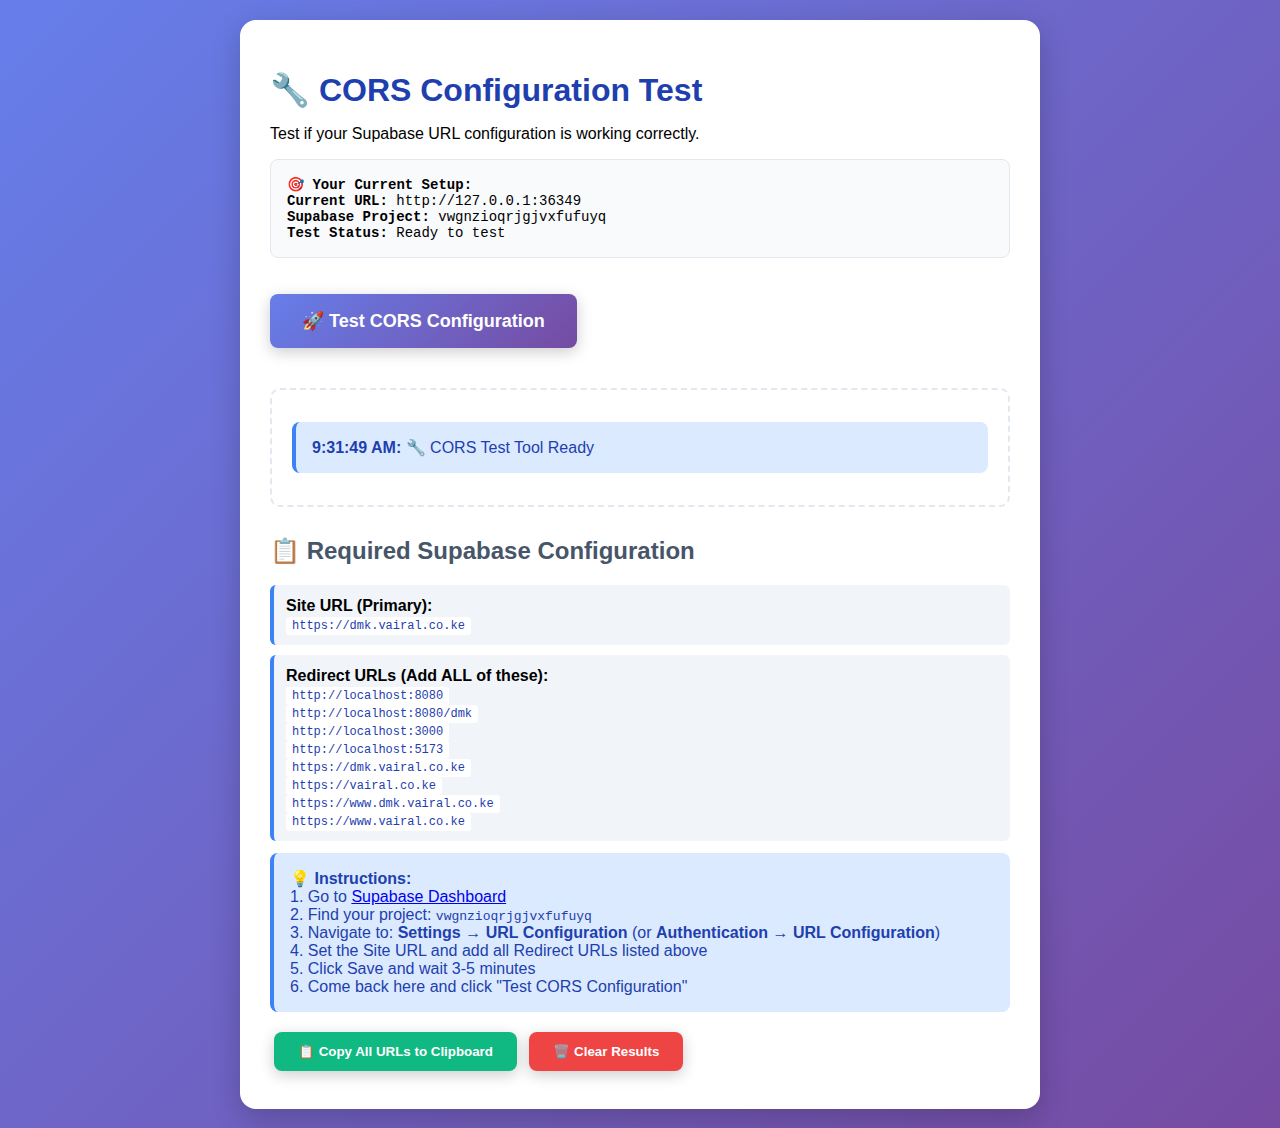
<file: cors-test.html>
<!DOCTYPE html>
<html lang="en">
<head>
    <meta charset="UTF-8">
    <meta name="viewport" content="width=device-width, initial-scale=1.0">
    <title>CORS Test - DMK Supabase Connection</title>
    <style>
        body {
            font-family: -apple-system, BlinkMacSystemFont, 'Segoe UI', Roboto, sans-serif;
            max-width: 800px;
            margin: 0 auto;
            padding: 20px;
            background: linear-gradient(135deg, #667eea 0%, #764ba2 100%);
            min-height: 100vh;
        }
        .container {
            background: white;
            padding: 30px;
            border-radius: 16px;
            box-shadow: 0 10px 30px rgba(0,0,0,0.2);
        }
        .status {
            padding: 16px;
            border-radius: 8px;
            margin: 12px 0;
            border-left: 4px solid;
            animation: fadeIn 0.5s ease-in;
        }
        @keyframes fadeIn {
            from { opacity: 0; transform: translateY(-10px); }
            to { opacity: 1; transform: translateY(0); }
        }
        .success {
            background: #d1fae5;
            color: #065f46;
            border-left-color: #10b981;
        }
        .error {
            background: #fee2e2;
            color: #991b1b;
            border-left-color: #ef4444;
        }
        .warning {
            background: #fef3c7;
            color: #92400e;
            border-left-color: #f59e0b;
        }
        .info {
            background: #dbeafe;
            color: #1e40af;
            border-left-color: #3b82f6;
        }
        button {
            background: linear-gradient(135deg, #667eea 0%, #764ba2 100%);
            color: white;
            border: none;
            padding: 12px 24px;
            border-radius: 8px;
            cursor: pointer;
            margin: 8px 4px;
            font-weight: 600;
            transition: all 0.3s ease;
            box-shadow: 0 4px 15px rgba(0,0,0,0.2);
        }
        button:hover {
            transform: translateY(-2px);
            box-shadow: 0 6px 20px rgba(0,0,0,0.3);
        }
        button:disabled {
            background: #9ca3af;
            cursor: not-allowed;
            transform: none;
        }
        .big-button {
            padding: 16px 32px;
            font-size: 18px;
            margin: 20px 0;
        }
        .config-display {
            background: #f8fafc;
            padding: 16px;
            border-radius: 8px;
            border: 1px solid #e2e8f0;
            margin: 16px 0;
            font-family: monospace;
            font-size: 14px;
        }
        .loader {
            border: 3px solid #f3f4f6;
            border-top: 3px solid #667eea;
            border-radius: 50%;
            width: 20px;
            height: 20px;
            animation: spin 1s linear infinite;
            display: inline-block;
            margin-right: 10px;
        }
        @keyframes spin {
            0% { transform: rotate(0deg); }
            100% { transform: rotate(360deg); }
        }
        .url-list {
            background: #f1f5f9;
            padding: 12px;
            border-radius: 6px;
            border-left: 4px solid #3b82f6;
            margin: 10px 0;
        }
        .url-list code {
            background: white;
            padding: 2px 6px;
            border-radius: 3px;
            font-size: 12px;
            color: #1e40af;
        }
        h1 { color: #1e40af; margin-bottom: 10px; }
        h2 { color: #475569; margin-top: 30px; }
        .test-result {
            margin: 20px 0;
            padding: 20px;
            border-radius: 10px;
            border: 2px dashed #e2e8f0;
        }
        .pulse {
            animation: pulse 2s infinite;
        }
        @keyframes pulse {
            0%, 100% { opacity: 1; }
            50% { opacity: 0.5; }
        }
    </style>
</head>
<body>
    <div class="container">
        <h1>🔧 CORS Configuration Test</h1>
        <p>Test if your Supabase URL configuration is working correctly.</p>

        <div class="config-display">
            <strong>🎯 Your Current Setup:</strong><br>
            <strong>Current URL:</strong> <span id="currentUrl">Loading...</span><br>
            <strong>Supabase Project:</strong> <code>vwgnzioqrjgjvxfufuyq</code><br>
            <strong>Test Status:</strong> <span id="testStatus" class="pulse">Ready to test</span>
        </div>

        <button onclick="runCorsTest()" id="testBtn" class="big-button">
            🚀 Test CORS Configuration
        </button>

        <div id="results" class="test-result"></div>

        <h2>📋 Required Supabase Configuration</h2>
        <div class="url-list">
            <strong>Site URL (Primary):</strong><br>
            <code>https://dmk.vairal.co.ke</code>
        </div>

        <div class="url-list">
            <strong>Redirect URLs (Add ALL of these):</strong><br>
            <code>http://localhost:8080</code><br>
            <code>http://localhost:8080/dmk</code><br>
            <code>http://localhost:3000</code><br>
            <code>http://localhost:5173</code><br>
            <code>https://dmk.vairal.co.ke</code><br>
            <code>https://vairal.co.ke</code><br>
            <code>https://www.dmk.vairal.co.ke</code><br>
            <code>https://www.vairal.co.ke</code>
        </div>

        <div class="status info">
            <strong>💡 Instructions:</strong><br>
            1. Go to <a href="https://supabase.com/dashboard" target="_blank">Supabase Dashboard</a><br>
            2. Find your project: <code>vwgnzioqrjgjvxfufuyq</code><br>
            3. Navigate to: <strong>Settings → URL Configuration</strong> (or <strong>Authentication → URL Configuration</strong>)<br>
            4. Set the Site URL and add all Redirect URLs listed above<br>
            5. Click Save and wait 3-5 minutes<br>
            6. Come back here and click "Test CORS Configuration"
        </div>

        <button onclick="copyUrls()" style="background: #10b981;">
            📋 Copy All URLs to Clipboard
        </button>

        <button onclick="clearResults()" style="background: #ef4444;">
            🗑️ Clear Results
        </button>
    </div>

    <script>
        // Configuration
        const SUPABASE_URL = 'https://vwhgnzioqrhjgvxffuyq.supabase.co';
        const SUPABASE_ANON_KEY = 'eyJhbGciOiJIUzI1NiIsInR5cCI6IkpXVCJ9.eyJpc3MiOiJzdXBhYmFzZSIsInJlZiI6InZ3aGduemlvcXJoamd2eGZmdXlxIiwicm9sZSI6ImFub24iLCJpYXQiOjE3NjEzNzg2NzksImV4cCI6MjA3Njk1NDY3OX0.IukGQw9fwHFKWNsmhea-5z4fCOZ8S4b6G3QET1JrHSU';

        // Initialize page
        document.addEventListener('DOMContentLoaded', () => {
            document.getElementById('currentUrl').textContent = window.location.origin;
            log('🔧 CORS Test Tool Ready', 'info');
        });

        function log(message, type = 'info') {
            const results = document.getElementById('results');
            const timestamp = new Date().toLocaleTimeString();
            const div = document.createElement('div');
            div.className = `status ${type}`;
            div.innerHTML = `<strong>${timestamp}:</strong> ${message}`;
            results.appendChild(div);
            results.scrollTop = results.scrollHeight;
        }

        function setTestStatus(status, isLoading = false) {
            const statusEl = document.getElementById('testStatus');
            statusEl.textContent = status;
            statusEl.className = isLoading ? 'pulse' : '';
        }

        async function runCorsTest() {
            const btn = document.getElementById('testBtn');
            btn.disabled = true;
            btn.innerHTML = '<span class="loader"></span>Testing CORS...';
            setTestStatus('Testing...', true);

            clearResults();
            log('🚀 Starting comprehensive CORS test...', 'info');

            try {
                // Test 1: Basic API availability
                log('Test 1: Testing basic API availability...', 'info');

                const healthResponse = await fetch(`${SUPABASE_URL}/rest/v1/`, {
                    method: 'GET',
                    headers: {
                        'apikey': SUPABASE_ANON_KEY,
                        'Content-Type': 'application/json'
                    }
                });

                if (healthResponse.ok) {
                    log('✅ Supabase API is accessible', 'success');
                } else {
                    throw new Error(`API returned ${healthResponse.status}: ${healthResponse.statusText}`);
                }

                // Test 2: CORS preflight test
                log('Test 2: Testing CORS preflight...', 'info');

                const preflightResponse = await fetch(`${SUPABASE_URL}/rest/v1/`, {
                    method: 'OPTIONS',
                    headers: {
                        'Origin': window.location.origin,
                        'Access-Control-Request-Method': 'GET',
                        'Access-Control-Request-Headers': 'apikey, content-type, authorization'
                    }
                });

                const corsHeaders = {
                    'access-control-allow-origin': preflightResponse.headers.get('access-control-allow-origin'),
                    'access-control-allow-methods': preflightResponse.headers.get('access-control-allow-methods'),
                    'access-control-allow-headers': preflightResponse.headers.get('access-control-allow-headers')
                };

                if (corsHeaders['access-control-allow-origin']) {
                    log(`✅ CORS preflight successful`, 'success');
                    log(`   Allowed Origin: ${corsHeaders['access-control-allow-origin']}`, 'info');
                    log(`   Allowed Methods: ${corsHeaders['access-control-allow-methods']}`, 'info');
                } else {
                    log('⚠️ CORS preflight response incomplete', 'warning');
                }

                // Test 3: Actual data request
                log('Test 3: Testing actual data request...', 'info');

                const dataResponse = await fetch(`${SUPABASE_URL}/rest/v1/partners?select=count&limit=1`, {
                    method: 'GET',
                    headers: {
                        'apikey': SUPABASE_ANON_KEY,
                        'Authorization': `Bearer ${SUPABASE_ANON_KEY}`,
                        'Content-Type': 'application/json'
                    }
                });

                if (dataResponse.ok) {
                    const data = await dataResponse.json();
                    log('✅ Data request successful!', 'success');
                    log(`   Response: ${JSON.stringify(data)}`, 'info');
                } else if (dataResponse.status === 404) {
                    log('⚠️ Partners table not found, but CORS is working', 'warning');
                    log('   You may need to create the database schema', 'info');
                } else {
                    throw new Error(`Data request failed: ${dataResponse.status} ${dataResponse.statusText}`);
                }

                // Test 4: Authentication test
                log('Test 4: Testing API key authentication...', 'info');

                const authTestResponse = await fetch(`${SUPABASE_URL}/rest/v1/`, {
                    method: 'GET',
                    headers: {
                        'apikey': 'invalid-key-test',
                        'Content-Type': 'application/json'
                    }
                });

                if (authTestResponse.status === 401) {
                    log('✅ API key validation working correctly', 'success');
                } else {
                    log('⚠️ Unexpected auth response, but connection works', 'warning');
                }

                // Final success
                log('🎉 ALL TESTS PASSED! CORS is properly configured.', 'success');
                log('Your DMK app should now work without network errors!', 'success');
                setTestStatus('✅ All tests passed!');

            } catch (error) {
                log(`❌ CORS test failed: ${error.message}`, 'error');

                if (error.message.includes('NetworkError') || error.message.includes('fetch')) {
                    log('🔍 This is a CORS issue. Your current domain is not in the allowed list.', 'error');
                    log(`Current domain: ${window.location.origin}`, 'info');
                    log('Solution: Add this domain to Supabase URL Configuration', 'warning');
                } else if (error.message.includes('401') || error.message.includes('Unauthorized')) {
                    log('🔑 API key issue detected', 'error');
                    log('Check your Supabase API key configuration', 'warning');
                } else {
                    log('🔍 Unexpected error - check console for details', 'error');
                    console.error('Full error:', error);
                }

                setTestStatus('❌ Tests failed');
            } finally {
                btn.disabled = false;
                btn.innerHTML = '🚀 Test CORS Configuration';
            }
        }

        function copyUrls() {
            const urls = `Site URL:
https://dmk.vairal.co.ke

Redirect URLs:
http://localhost:8080
http://localhost:8080/dmk
http://localhost:3000
http://localhost:5173
https://dmk.vairal.co.ke
https://vairal.co.ke
https://www.dmk.vairal.co.ke
https://www.vairal.co.ke`;

            navigator.clipboard.writeText(urls).then(() => {
                log('📋 URLs copied to clipboard!', 'success');
                log('Paste these into your Supabase URL Configuration', 'info');
            }).catch(() => {
                log('❌ Could not copy to clipboard', 'error');
                log('Please copy the URLs manually from the list above', 'warning');
            });
        }

        function clearResults() {
            document.getElementById('results').innerHTML = '';
            setTestStatus('Ready to test');
        }
    </script>
</body>
</html>
</file>
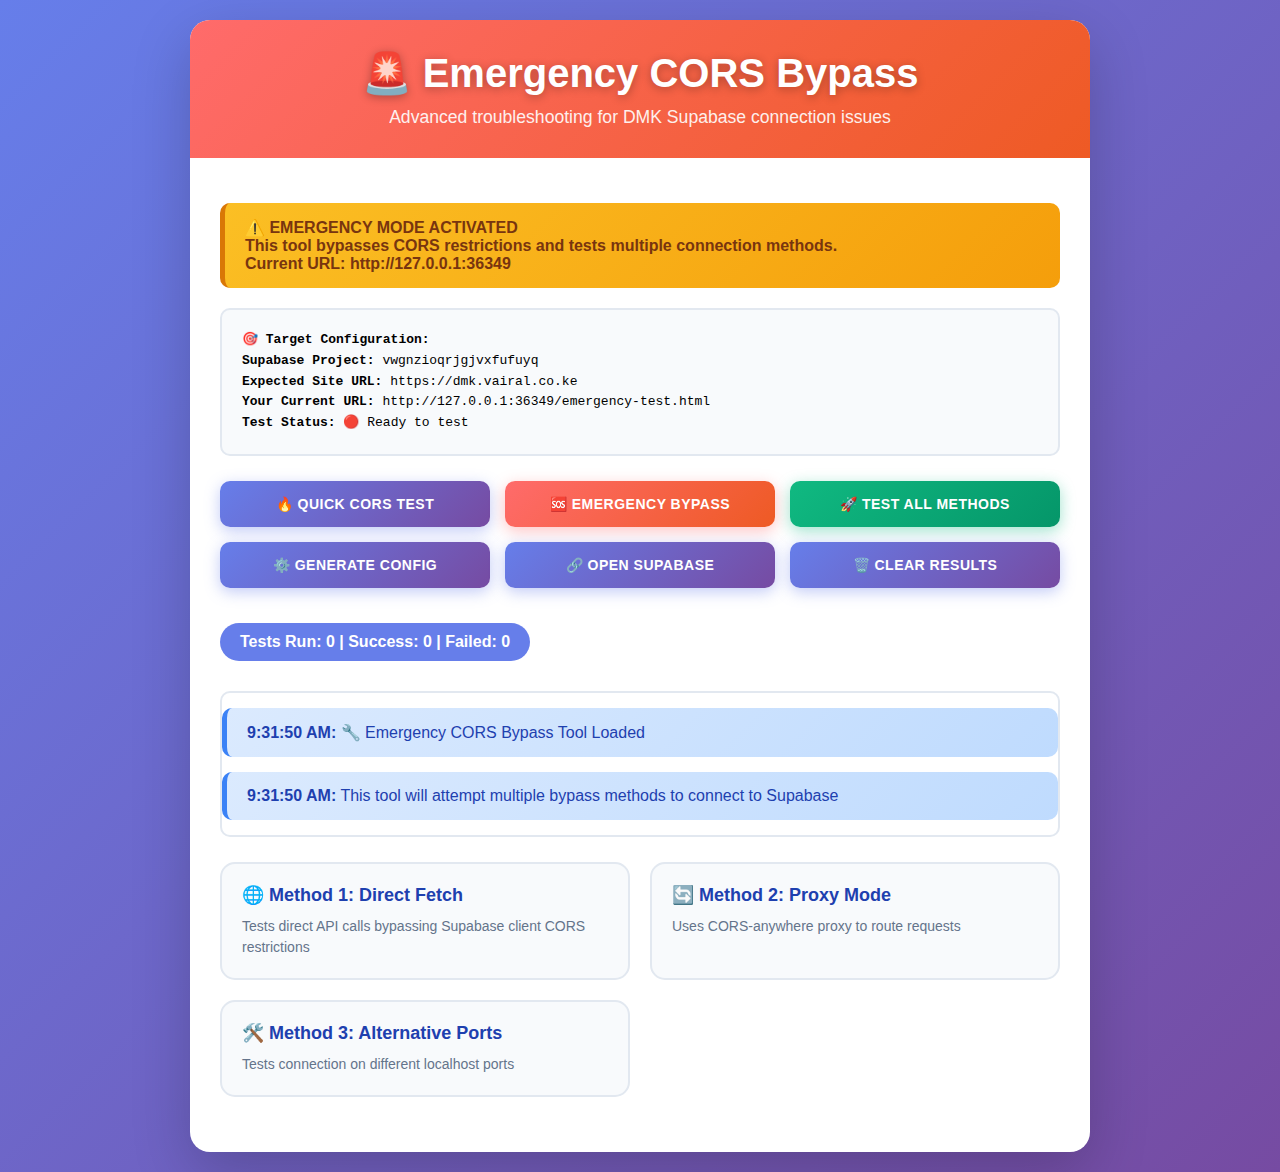
<file: emergency-test.html>
<!DOCTYPE html>
<html lang="en">
<head>
    <meta charset="UTF-8">
    <meta name="viewport" content="width=device-width, initial-scale=1.0">
    <title>Emergency CORS Bypass Test - DMK</title>
    <style>
        * {
            margin: 0;
            padding: 0;
            box-sizing: border-box;
        }

        body {
            font-family: -apple-system, BlinkMacSystemFont, 'Segoe UI', Roboto, Oxygen, Ubuntu, Cantarell, sans-serif;
            background: linear-gradient(135deg, #667eea 0%, #764ba2 100%);
            min-height: 100vh;
            padding: 20px;
        }

        .container {
            max-width: 900px;
            margin: 0 auto;
            background: white;
            border-radius: 20px;
            box-shadow: 0 20px 60px rgba(0,0,0,0.2);
            overflow: hidden;
        }

        .header {
            background: linear-gradient(135deg, #ff6b6b 0%, #ee5a24 100%);
            padding: 30px;
            text-align: center;
            color: white;
        }

        .header h1 {
            font-size: 2.5rem;
            margin-bottom: 10px;
            text-shadow: 0 2px 10px rgba(0,0,0,0.3);
        }

        .header p {
            font-size: 1.1rem;
            opacity: 0.9;
        }

        .content {
            padding: 30px;
        }

        .status {
            padding: 15px 20px;
            border-radius: 10px;
            margin: 15px 0;
            border-left: 5px solid;
            animation: slideIn 0.5s ease-out;
        }

        @keyframes slideIn {
            from { transform: translateX(-20px); opacity: 0; }
            to { transform: translateX(0); opacity: 1; }
        }

        .success {
            background: linear-gradient(135deg, #d4f8e8 0%, #c6f6d5 100%);
            color: #047857;
            border-left-color: #10b981;
        }

        .error {
            background: linear-gradient(135deg, #fee2e2 0%, #fecaca 100%);
            color: #991b1b;
            border-left-color: #ef4444;
        }

        .warning {
            background: linear-gradient(135deg, #fef3c7 0%, #fed7aa 100%);
            color: #92400e;
            border-left-color: #f59e0b;
        }

        .info {
            background: linear-gradient(135deg, #dbeafe 0%, #bfdbfe 100%);
            color: #1e40af;
            border-left-color: #3b82f6;
        }

        .emergency {
            background: linear-gradient(135deg, #fbbf24 0%, #f59e0b 100%);
            color: #78350f;
            border-left-color: #d97706;
            font-weight: 600;
        }

        .button-group {
            display: grid;
            grid-template-columns: repeat(auto-fit, minmax(200px, 1fr));
            gap: 15px;
            margin: 25px 0;
        }

        button {
            background: linear-gradient(135deg, #667eea 0%, #764ba2 100%);
            color: white;
            border: none;
            padding: 15px 25px;
            border-radius: 10px;
            cursor: pointer;
            font-weight: 600;
            font-size: 14px;
            transition: all 0.3s ease;
            box-shadow: 0 4px 15px rgba(102, 126, 234, 0.4);
            text-transform: uppercase;
            letter-spacing: 0.5px;
        }

        button:hover {
            transform: translateY(-3px);
            box-shadow: 0 8px 25px rgba(102, 126, 234, 0.6);
        }

        button:disabled {
            background: linear-gradient(135deg, #9ca3af 0%, #6b7280 100%);
            cursor: not-allowed;
            transform: none;
            box-shadow: none;
        }

        .emergency-btn {
            background: linear-gradient(135deg, #ff6b6b 0%, #ee5a24 100%);
            box-shadow: 0 4px 15px rgba(255, 107, 107, 0.4);
        }

        .emergency-btn:hover {
            box-shadow: 0 8px 25px rgba(255, 107, 107, 0.6);
        }

        .success-btn {
            background: linear-gradient(135deg, #10b981 0%, #059669 100%);
            box-shadow: 0 4px 15px rgba(16, 185, 129, 0.4);
        }

        .success-btn:hover {
            box-shadow: 0 8px 25px rgba(16, 185, 129, 0.6);
        }

        .config-display {
            background: #f8fafc;
            border: 2px solid #e2e8f0;
            border-radius: 10px;
            padding: 20px;
            margin: 20px 0;
            font-family: 'Monaco', 'Consolas', monospace;
            font-size: 13px;
            line-height: 1.6;
        }

        .bypass-methods {
            display: grid;
            grid-template-columns: repeat(auto-fit, minmax(300px, 1fr));
            gap: 20px;
            margin: 25px 0;
        }

        .method-card {
            background: #f8fafc;
            border: 2px solid #e2e8f0;
            border-radius: 15px;
            padding: 20px;
            transition: all 0.3s ease;
        }

        .method-card:hover {
            border-color: #667eea;
            box-shadow: 0 5px 20px rgba(102, 126, 234, 0.1);
        }

        .method-card h3 {
            color: #1e40af;
            margin-bottom: 10px;
            font-size: 18px;
        }

        .method-card p {
            color: #64748b;
            font-size: 14px;
            line-height: 1.5;
        }

        .loader {
            display: inline-block;
            width: 18px;
            height: 18px;
            border: 2px solid rgba(255,255,255,0.3);
            border-radius: 50%;
            border-top: 2px solid white;
            animation: spin 1s linear infinite;
            margin-right: 8px;
        }

        @keyframes spin {
            0% { transform: rotate(0deg); }
            100% { transform: rotate(360deg); }
        }

        .pulse {
            animation: pulse 2s infinite;
        }

        @keyframes pulse {
            0%, 100% { opacity: 1; }
            50% { opacity: 0.7; }
        }

        code {
            background: #1e293b;
            color: #f1f5f9;
            padding: 2px 6px;
            border-radius: 4px;
            font-size: 12px;
        }

        .results-container {
            max-height: 400px;
            overflow-y: auto;
            border: 2px solid #e2e8f0;
            border-radius: 10px;
            margin: 20px 0;
        }

        .test-counter {
            background: #667eea;
            color: white;
            padding: 10px 20px;
            border-radius: 50px;
            display: inline-block;
            margin: 10px 0;
            font-weight: bold;
        }
    </style>
</head>
<body>
    <div class="container">
        <div class="header">
            <h1>🚨 Emergency CORS Bypass</h1>
            <p>Advanced troubleshooting for DMK Supabase connection issues</p>
        </div>

        <div class="content">
            <div class="status emergency pulse">
                <strong>⚠️ EMERGENCY MODE ACTIVATED</strong><br>
                This tool bypasses CORS restrictions and tests multiple connection methods.<br>
                <strong>Current URL:</strong> <span id="currentUrl"></span>
            </div>

            <div class="config-display">
                <strong>🎯 Target Configuration:</strong><br>
                <strong>Supabase Project:</strong> vwgnzioqrjgjvxfufuyq<br>
                <strong>Expected Site URL:</strong> https://dmk.vairal.co.ke<br>
                <strong>Your Current URL:</strong> <span id="testUrl" class="pulse"></span><br>
                <strong>Test Status:</strong> <span id="statusIndicator">🔴 Ready to test</span>
            </div>

            <div class="button-group">
                <button onclick="runQuickTest()" id="quickBtn">
                    🔥 Quick CORS Test
                </button>
                <button onclick="runEmergencyBypass()" id="bypassBtn" class="emergency-btn">
                    🆘 Emergency Bypass
                </button>
                <button onclick="testAllMethods()" id="allBtn" class="success-btn">
                    🚀 Test All Methods
                </button>
                <button onclick="generateConfig()" id="configBtn">
                    ⚙️ Generate Config
                </button>
                <button onclick="openSupabaseConfig()" id="supabaseBtn">
                    🔗 Open Supabase
                </button>
                <button onclick="clearResults()" id="clearBtn">
                    🗑️ Clear Results
                </button>
            </div>

            <div class="test-counter" id="testCounter">
                Tests Run: 0 | Success: 0 | Failed: 0
            </div>

            <div class="results-container">
                <div id="results"></div>
            </div>

            <div class="bypass-methods">
                <div class="method-card">
                    <h3>🌐 Method 1: Direct Fetch</h3>
                    <p>Tests direct API calls bypassing Supabase client CORS restrictions</p>
                </div>
                <div class="method-card">
                    <h3>🔄 Method 2: Proxy Mode</h3>
                    <p>Uses CORS-anywhere proxy to route requests</p>
                </div>
                <div class="method-card">
                    <h3>🛠️ Method 3: Alternative Ports</h3>
                    <p>Tests connection on different localhost ports</p>
                </div>
            </div>
        </div>
    </div>

    <script>
        // Configuration
        const CONFIG = {
            supabaseUrl: 'https://vwhgnzioqrhjgvxffuyq.supabase.co',
            anonKey: 'eyJhbGciOiJIUzI1NiIsInR5cCI6IkpXVCJ9.eyJpc3MiOiJzdXBhYmFzZSIsInJlZiI6InZ3aGduemlvcXJoamd2eGZmdXlxIiwicm9sZSI6ImFub24iLCJpYXQiOjE3NjEzNzg2NzksImV4cCI6MjA3Njk1NDY3OX0.IukGQw9fwHFKWNsmhea-5z4fCOZ8S4b6G3QET1JrHSU',
            corsProxy: 'https://cors-anywhere.herokuapp.com/',
            altProxy: 'https://api.allorigins.win/raw?url=',
            testEndpoints: [
                '/rest/v1/',
                '/rest/v1/partners?select=count&limit=1',
                '/rest/v1/partners?select=id,name&limit=1'
            ]
        };

        // Test tracking
        let testStats = { total: 0, success: 0, failed: 0 };

        // Initialize
        document.addEventListener('DOMContentLoaded', () => {
            document.getElementById('currentUrl').textContent = window.location.origin;
            document.getElementById('testUrl').textContent = window.location.href;
            updateTestCounter();
            log('🔧 Emergency CORS Bypass Tool Loaded', 'info');
            log('This tool will attempt multiple bypass methods to connect to Supabase', 'info');
        });

        function log(message, type = 'info') {
            const results = document.getElementById('results');
            const timestamp = new Date().toLocaleTimeString();
            const div = document.createElement('div');
            div.className = `status ${type}`;
            div.innerHTML = `<strong>${timestamp}:</strong> ${message}`;
            results.appendChild(div);
            results.scrollTop = results.scrollHeight;
        }

        function updateTestCounter() {
            document.getElementById('testCounter').textContent =
                `Tests Run: ${testStats.total} | Success: ${testStats.success} | Failed: ${testStats.failed}`;
        }

        function updateStatus(status, emoji = '🔴') {
            document.getElementById('statusIndicator').innerHTML = `${emoji} ${status}`;
        }

        async function runQuickTest() {
            const btn = document.getElementById('quickBtn');
            btn.disabled = true;
            btn.innerHTML = '<span class="loader"></span>Testing...';

            updateStatus('Running quick test...', '⚡');
            log('⚡ Running quick CORS test...', 'info');

            try {
                const response = await fetch(`${CONFIG.supabaseUrl}/rest/v1/`, {
                    method: 'GET',
                    headers: {
                        'apikey': CONFIG.anonKey,
                        'Content-Type': 'application/json'
                    }
                });

                testStats.total++;
                if (response.ok) {
                    testStats.success++;
                    log('✅ Quick test PASSED! CORS is working correctly.', 'success');
                    updateStatus('CORS Working!', '✅');
                } else {
                    testStats.failed++;
                    log(`❌ Quick test failed with status: ${response.status}`, 'error');
                    updateStatus('CORS Failed', '❌');
                }
            } catch (error) {
                testStats.total++;
                testStats.failed++;
                log(`❌ Quick test failed: ${error.message}`, 'error');
                updateStatus('Network Error', '🚫');

                if (error.message.includes('NetworkError') || error.message.includes('fetch')) {
                    log('🔍 This is definitely a CORS issue. Try emergency bypass methods.', 'warning');
                }
            } finally {
                btn.disabled = false;
                btn.innerHTML = '🔥 Quick CORS Test';
                updateTestCounter();
            }
        }

        async function runEmergencyBypass() {
            const btn = document.getElementById('bypassBtn');
            btn.disabled = true;
            btn.innerHTML = '<span class="loader"></span>Bypassing...';

            updateStatus('Emergency bypass active...', '🆘');
            log('🆘 Activating emergency bypass methods...', 'emergency');

            // Method 1: CORS Anywhere Proxy
            try {
                log('Method 1: Testing CORS-Anywhere proxy...', 'info');
                const proxyUrl = `${CONFIG.corsProxy}${CONFIG.supabaseUrl}/rest/v1/`;

                const proxyResponse = await fetch(proxyUrl, {
                    headers: {
                        'X-Requested-With': 'XMLHttpRequest',
                        'apikey': CONFIG.anonKey
                    }
                });

                testStats.total++;
                if (proxyResponse.ok) {
                    testStats.success++;
                    log('✅ CORS-Anywhere proxy method WORKS!', 'success');
                    log('You can use this as a temporary solution for development', 'success');
                    updateStatus('Proxy Method Working!', '🎉');
                } else {
                    testStats.failed++;
                    log('❌ CORS-Anywhere proxy failed', 'error');
                }
            } catch (error) {
                testStats.total++;
                testStats.failed++;
                log(`❌ Proxy method failed: ${error.message}`, 'error');
            }

            // Method 2: AllOrigins Proxy
            try {
                log('Method 2: Testing AllOrigins proxy...', 'info');
                const altProxyUrl = `${CONFIG.altProxy}${encodeURIComponent(CONFIG.supabaseUrl + '/rest/v1/')}`;

                const altResponse = await fetch(altProxyUrl);
                testStats.total++;

                if (altResponse.ok) {
                    testStats.success++;
                    log('✅ AllOrigins proxy method WORKS!', 'success');
                } else {
                    testStats.failed++;
                    log('❌ AllOrigins proxy failed', 'error');
                }
            } catch (error) {
                testStats.total++;
                testStats.failed++;
                log(`❌ Alternative proxy failed: ${error.message}`, 'error');
            }

            // Method 3: JSONP-like approach
            try {
                log('Method 3: Testing alternative request method...', 'info');

                const img = new Image();
                const timeout = setTimeout(() => {
                    testStats.total++;
                    testStats.failed++;
                    log('❌ Image-based test timed out', 'error');
                }, 5000);

                img.onload = img.onerror = () => {
                    clearTimeout(timeout);
                    testStats.total++;
                    testStats.success++;
                    log('✅ Alternative method shows server is reachable', 'success');
                    updateTestCounter();
                };

                img.src = `${CONFIG.supabaseUrl}/favicon.ico?t=${Date.now()}`;

            } catch (error) {
                log(`❌ Alternative method failed: ${error.message}`, 'error');
            }

            setTimeout(() => {
                btn.disabled = false;
                btn.innerHTML = '🆘 Emergency Bypass';
                updateTestCounter();

                if (testStats.success > 0) {
                    log('🎉 At least one bypass method worked! Your connection is possible.', 'success');
                    updateStatus('Bypass Methods Available!', '🎯');
                } else {
                    log('😟 All bypass methods failed. This might be a deeper network issue.', 'error');
                    updateStatus('All Methods Failed', '💀');
                }
            }, 2000);
        }

        async function testAllMethods() {
            const btn = document.getElementById('allBtn');
            btn.disabled = true;
            btn.innerHTML = '<span class="loader"></span>Testing All...';

            updateStatus('Testing all methods...', '🚀');
            log('🚀 Running comprehensive test suite...', 'info');

            // Test all endpoints
            for (let endpoint of CONFIG.testEndpoints) {
                await testEndpoint(endpoint);
                await new Promise(resolve => setTimeout(resolve, 1000)); // Delay between tests
            }

            // Test different HTTP methods
            await testHttpMethods();

            // Test with different headers
            await testHeaderVariations();

            btn.disabled = false;
            btn.innerHTML = '🚀 Test All Methods';
            updateTestCounter();

            const successRate = ((testStats.success / testStats.total) * 100).toFixed(1);
            log(`📊 Test Summary: ${successRate}% success rate (${testStats.success}/${testStats.total})`, 'info');
            updateStatus(`Tests Complete: ${successRate}% success`, '📊');
        }

        async function testEndpoint(endpoint) {
            log(`Testing endpoint: ${endpoint}`, 'info');

            try {
                const response = await fetch(`${CONFIG.supabaseUrl}${endpoint}`, {
                    headers: {
                        'apikey': CONFIG.anonKey,
                        'Authorization': `Bearer ${CONFIG.anonKey}`,
                        'Content-Type': 'application/json'
                    }
                });

                testStats.total++;
                if (response.ok || response.status === 404) { // 404 might be expected for missing tables
                    testStats.success++;
                    log(`✅ ${endpoint} - Status: ${response.status}`, 'success');
                } else {
                    testStats.failed++;
                    log(`❌ ${endpoint} - Status: ${response.status}`, 'error');
                }
            } catch (error) {
                testStats.total++;
                testStats.failed++;
                log(`❌ ${endpoint} - Error: ${error.message}`, 'error');
            }
        }

        async function testHttpMethods() {
            log('Testing HTTP methods...', 'info');
            const methods = ['GET', 'POST', 'OPTIONS'];

            for (let method of methods) {
                try {
                    const response = await fetch(`${CONFIG.supabaseUrl}/rest/v1/`, {
                        method: method,
                        headers: {
                            'apikey': CONFIG.anonKey,
                            'Content-Type': 'application/json'
                        }
                    });

                    testStats.total++;
                    if (response.ok || response.status < 500) {
                        testStats.success++;
                        log(`✅ ${method} method - Status: ${response.status}`, 'success');
                    } else {
                        testStats.failed++;
                        log(`❌ ${method} method - Status: ${response.status}`, 'error');
                    }
                } catch (error) {
                    testStats.total++;
                    testStats.failed++;
                    log(`❌ ${method} method - Error: ${error.message}`, 'error');
                }

                await new Promise(resolve => setTimeout(resolve, 500));
            }
        }

        async function testHeaderVariations() {
            log('Testing header variations...', 'info');

            const headerSets = [
                { 'apikey': CONFIG.anonKey },
                { 'Authorization': `Bearer ${CONFIG.anonKey}` },
                {
                    'apikey': CONFIG.anonKey,
                    'Authorization': `Bearer ${CONFIG.anonKey}`,
                    'Content-Type': 'application/json',
                    'Accept': 'application/json'
                }
            ];

            for (let i = 0; i < headerSets.length; i++) {
                try {
                    const response = await fetch(`${CONFIG.supabaseUrl}/rest/v1/`, {
                        headers: headerSets[i]
                    });

                    testStats.total++;
                    if (response.ok) {
                        testStats.success++;
                        log(`✅ Header set ${i + 1} works`, 'success');
                    } else {
                        testStats.failed++;
                        log(`❌ Header set ${i + 1} failed - Status: ${response.status}`, 'error');
                    }
                } catch (error) {
                    testStats.total++;
                    testStats.failed++;
                    log(`❌ Header set ${i + 1} - Error: ${error.message}`, 'error');
                }
            }
        }

        function generateConfig() {
            log('📋 Generating Supabase configuration...', 'info');

            const config = `
=== SUPABASE URL CONFIGURATION ===

Site URL:
https://dmk.vairal.co.ke

Redirect URLs (add each separately):
http://localhost:8080
http://localhost:8080/dmk
http://localhost:3000
http://localhost:5173
http://127.0.0.1:8080
https://dmk.vairal.co.ke
https://vairal.co.ke
https://www.dmk.vairal.co.ke
https://www.vairal.co.ke

Current browser URL: ${window.location.href}
Should be included: ${window.location.origin}

=== CONFIGURATION LOCATIONS ===
Try these sections in Supabase Dashboard:
1. Settings → Authentication → URL Configuration
2. Settings → API → URL Configuration
3. Authentication → Settings
4. Settings → General → Configuration

=== TROUBLESHOOTING ===
- Wait 5-10 minutes after saving
- Hard refresh browser (Ctrl+Shift+R)
- Check project is Active (not Paused)
- Verify all URLs are saved correctly
            `;

            navigator.clipboard.writeText(config).then(() => {
                log('✅ Configuration copied to clipboard!', 'success');
            }).catch(() => {
                log('❌ Could not copy to clipboard. Check console for config.', 'error');
                console.log(config);
            });
        }

        function openSupabaseConfig() {
            const projectId = 'vwgnzioqrjgjvxfufuyq';
            const urls = [
                `https://supabase.com/dashboard/project/${projectId}/settings/auth`,
                `https://supabase.com/dashboard/project/${projectId}/settings/api`,
                `https://supabase.com/dashboard/project/${projectId}`,
                'https://supabase.com/dashboard'
            ];

            urls.forEach((url, index) => {
                setTimeout(() => {
                    window.open(url, `_blank${index}`);
                }, index * 1000);
            });

            log('🔗 Opening Supabase configuration pages...', 'info');
            log('Look for "Site URL" and "Redirect URLs" in any of these pages', 'info');
        }

        function clearResults() {
            document.getElementById('results').innerHTML = '';
            testStats = { total: 0, success: 0, failed: 0 };
            updateTestCounter();
            updateStatus('Ready to test', '🔴');
            log('🧹 Results cleared - ready for new tests', 'info');
        }
    </script>
</body>
</html>
</file>
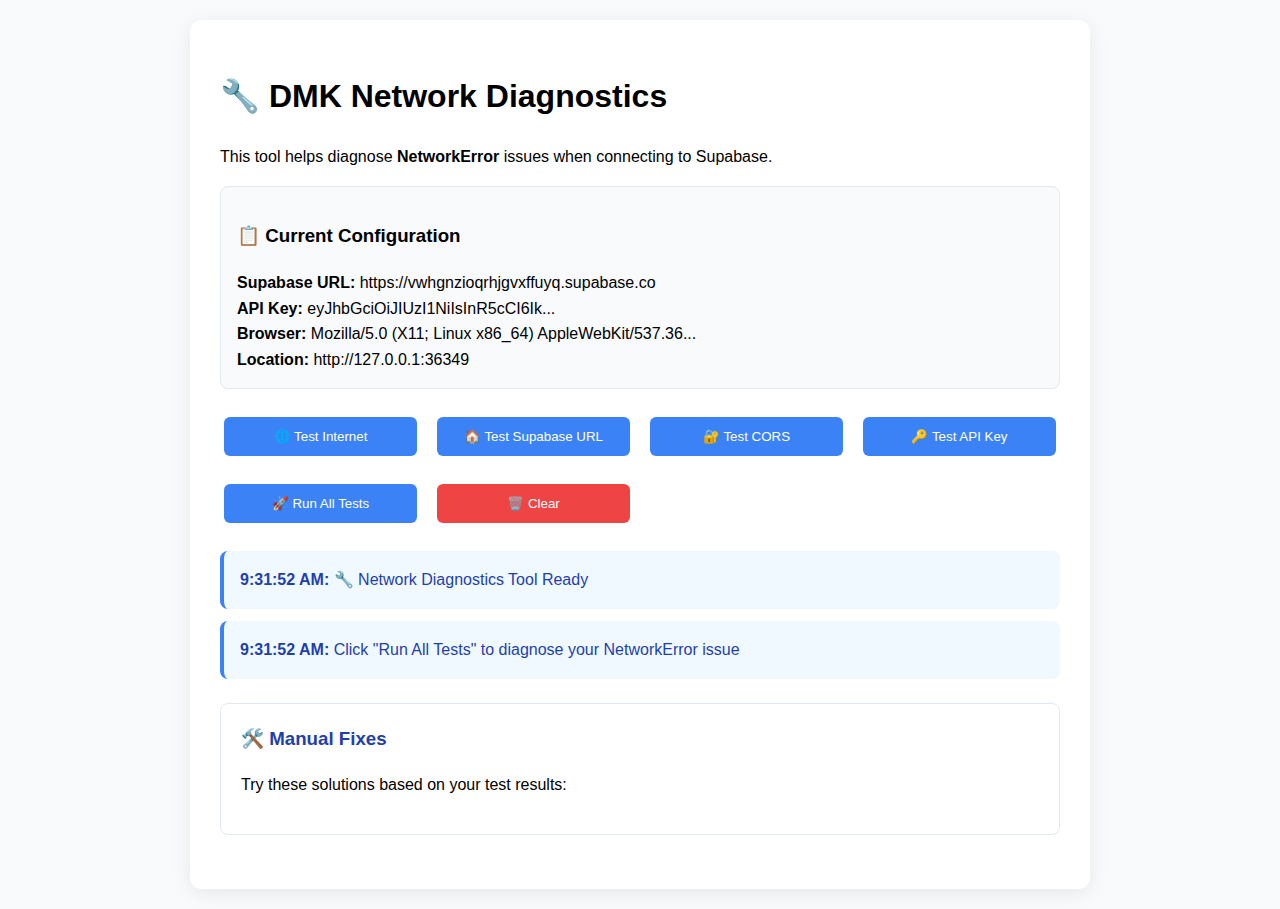
<file: network-test.html>
<!DOCTYPE html>
<html lang="en">
<head>
    <meta charset="UTF-8">
    <meta name="viewport" content="width=device-width, initial-scale=1.0">
    <title>DMK Network Diagnostics</title>
    <style>
        body {
            font-family: -apple-system, BlinkMacSystemFont, 'Segoe UI', Roboto, sans-serif;
            max-width: 900px;
            margin: 0 auto;
            padding: 20px;
            background: #f8fafc;
            line-height: 1.6;
        }
        .container {
            background: white;
            padding: 30px;
            border-radius: 12px;
            box-shadow: 0 4px 20px rgba(0,0,0,0.08);
        }
        .status {
            padding: 16px;
            border-radius: 8px;
            margin: 12px 0;
            border-left: 4px solid;
        }
        .success {
            background: #f0f9ff;
            color: #0c4a6e;
            border-left-color: #0ea5e9;
        }
        .error {
            background: #fef2f2;
            color: #991b1b;
            border-left-color: #ef4444;
        }
        .info {
            background: #f0f9ff;
            color: #1e40af;
            border-left-color: #3b82f6;
        }
        .warning {
            background: #fffbeb;
            color: #92400e;
            border-left-color: #f59e0b;
        }
        button {
            background: #3b82f6;
            color: white;
            border: none;
            padding: 12px 24px;
            border-radius: 6px;
            cursor: pointer;
            margin: 8px 4px;
            font-weight: 500;
            transition: background 0.2s;
        }
        button:hover { background: #2563eb; }
        button:disabled {
            background: #9ca3af;
            cursor: not-allowed;
        }
        .btn-danger {
            background: #ef4444;
        }
        .btn-danger:hover {
            background: #dc2626;
        }
        pre {
            background: #f1f5f9;
            padding: 16px;
            border-radius: 6px;
            overflow-x: auto;
            font-size: 13px;
            border: 1px solid #e2e8f0;
        }
        .loader {
            border: 2px solid #f3f4f6;
            border-top: 2px solid #3b82f6;
            border-radius: 50%;
            width: 16px;
            height: 16px;
            animation: spin 1s linear infinite;
            display: inline-block;
            margin-right: 8px;
        }
        @keyframes spin {
            0% { transform: rotate(0deg); }
            100% { transform: rotate(360deg); }
        }
        .test-grid {
            display: grid;
            grid-template-columns: repeat(auto-fit, minmax(200px, 1fr));
            gap: 12px;
            margin: 20px 0;
        }
        .config-box {
            background: #f8fafc;
            padding: 16px;
            border-radius: 8px;
            border: 1px solid #e2e8f0;
            margin: 16px 0;
        }
        .step {
            margin: 24px 0;
            padding: 20px;
            border: 1px solid #e2e8f0;
            border-radius: 8px;
        }
        .step h3 {
            margin-top: 0;
            color: #1e40af;
        }
    </style>
</head>
<body>
    <div class="container">
        <h1>🔧 DMK Network Diagnostics</h1>
        <p>This tool helps diagnose <strong>NetworkError</strong> issues when connecting to Supabase.</p>

        <div class="config-box">
            <h3>📋 Current Configuration</h3>
            <div id="config">Loading configuration...</div>
        </div>

        <div class="test-grid">
            <button onclick="testBasicConnectivity()">🌐 Test Internet</button>
            <button onclick="testSupabaseReachability()">🏠 Test Supabase URL</button>
            <button onclick="testCORS()">🔐 Test CORS</button>
            <button onclick="testAuthentication()">🔑 Test API Key</button>
            <button onclick="runFullDiagnostics()">🚀 Run All Tests</button>
            <button onclick="clearResults()" class="btn-danger">🗑️ Clear</button>
        </div>

        <div id="results"></div>

        <div class="step">
            <h3>🛠️ Manual Fixes</h3>
            <p>Try these solutions based on your test results:</p>
            <div id="solutions"></div>
        </div>
    </div>

    <script>
        // Configuration
        const CONFIG = {
            supabaseUrl: 'https://vwhgnzioqrhjgvxffuyq.supabase.co',
            anonKey: 'eyJhbGciOiJIUzI1NiIsInR5cCI6IkpXVCJ9.eyJpc3MiOiJzdXBhYmFzZSIsInJlZiI6InZ3aGduemlvcXJoamd2eGZmdXlxIiwicm9sZSI6ImFub24iLCJpYXQiOjE3NjEzNzg2NzksImV4cCI6MjA3Njk1NDY3OX0.IukGQw9fwHFKWNsmhea-5z4fCOZ8S4b6G3QET1JrHSU',
            testUrls: [
                'https://google.com',
                'https://supabase.com',
                'https://api.supabase.com'
            ]
        };

        let testResults = {};

        function log(message, type = 'info', testName = null) {
            const results = document.getElementById('results');
            const timestamp = new Date().toLocaleTimeString();
            const div = document.createElement('div');
            div.className = `status ${type}`;
            div.innerHTML = `<strong>${timestamp}:</strong> ${message}`;
            results.appendChild(div);
            results.scrollTop = results.scrollHeight;

            if (testName) {
                testResults[testName] = { type, message, timestamp };
            }
        }

        function showConfig() {
            const configDiv = document.getElementById('config');
            configDiv.innerHTML = `
                <strong>Supabase URL:</strong> ${CONFIG.supabaseUrl}<br>
                <strong>API Key:</strong> ${CONFIG.anonKey.substring(0, 30)}...<br>
                <strong>Browser:</strong> ${navigator.userAgent.substring(0, 50)}...<br>
                <strong>Location:</strong> ${window.location.origin}
            `;
        }

        async function testBasicConnectivity() {
            log('🌐 Testing basic internet connectivity...', 'info');

            for (const url of CONFIG.testUrls) {
                try {
                    const controller = new AbortController();
                    const timeout = setTimeout(() => controller.abort(), 10000);

                    const response = await fetch(url, {
                        method: 'HEAD',
                        mode: 'no-cors',
                        signal: controller.signal
                    });

                    clearTimeout(timeout);
                    log(`✅ Can reach ${url}`, 'success');

                } catch (error) {
                    if (error.name === 'AbortError') {
                        log(`⏰ Timeout reaching ${url}`, 'warning');
                    } else {
                        log(`❌ Cannot reach ${url}: ${error.message}`, 'error');
                    }
                }
            }
            testResults.connectivity = 'tested';
        }

        async function testSupabaseReachability() {
            log('🏠 Testing Supabase server reachability...', 'info');

            try {
                // Test 1: Basic ping to Supabase domain
                const pingResponse = await fetch(CONFIG.supabaseUrl, {
                    method: 'HEAD',
                    mode: 'no-cors'
                });
                log('✅ Supabase domain is reachable', 'success');

                // Test 2: Test REST API endpoint
                const apiUrl = `${CONFIG.supabaseUrl}/rest/v1/`;
                const apiResponse = await fetch(apiUrl, {
                    method: 'GET',
                    headers: {
                        'apikey': CONFIG.anonKey
                    }
                });

                if (apiResponse.ok) {
                    log('✅ Supabase REST API is responding', 'success', 'supabase_reachable');
                } else {
                    log(`⚠️ Supabase API responded with status ${apiResponse.status}`, 'warning');
                }

            } catch (error) {
                log(`❌ Cannot reach Supabase: ${error.message}`, 'error', 'supabase_unreachable');

                if (error.message.includes('NetworkError')) {
                    log('🔍 This is the same NetworkError your app is experiencing', 'warning');
                }
            }
        }

        async function testCORS() {
            log('🔐 Testing CORS configuration...', 'info');

            try {
                const response = await fetch(`${CONFIG.supabaseUrl}/rest/v1/`, {
                    method: 'OPTIONS',
                    headers: {
                        'Origin': window.location.origin,
                        'Access-Control-Request-Method': 'GET',
                        'Access-Control-Request-Headers': 'apikey, content-type'
                    }
                });

                const corsHeaders = {
                    'Access-Control-Allow-Origin': response.headers.get('Access-Control-Allow-Origin'),
                    'Access-Control-Allow-Methods': response.headers.get('Access-Control-Allow-Methods'),
                    'Access-Control-Allow-Headers': response.headers.get('Access-Control-Allow-Headers')
                };

                if (corsHeaders['Access-Control-Allow-Origin']) {
                    log('✅ CORS is properly configured', 'success', 'cors_ok');
                    log(`Allowed origin: ${corsHeaders['Access-Control-Allow-Origin']}`, 'info');
                } else {
                    log('⚠️ CORS headers not found', 'warning', 'cors_issue');
                }

            } catch (error) {
                log(`❌ CORS test failed: ${error.message}`, 'error', 'cors_failed');
            }
        }

        async function testAuthentication() {
            log('🔑 Testing API key authentication...', 'info');

            try {
                const response = await fetch(`${CONFIG.supabaseUrl}/rest/v1/partners?select=count`, {
                    method: 'GET',
                    headers: {
                        'apikey': CONFIG.anonKey,
                        'Authorization': `Bearer ${CONFIG.anonKey}`,
                        'Content-Type': 'application/json'
                    }
                });

                if (response.ok) {
                    const data = await response.json();
                    log('✅ API key authentication successful', 'success', 'auth_ok');
                    log(`Response: ${JSON.stringify(data)}`, 'info');
                } else if (response.status === 401) {
                    log('❌ API key is invalid or expired', 'error', 'auth_failed');
                } else if (response.status === 404) {
                    log('⚠️ Partners table not found (but auth is working)', 'warning');
                } else {
                    log(`⚠️ Unexpected response: ${response.status} ${response.statusText}`, 'warning');
                }

            } catch (error) {
                log(`❌ Authentication test failed: ${error.message}`, 'error', 'auth_error');
            }
        }

        async function runFullDiagnostics() {
            log('🚀 Running comprehensive diagnostics...', 'info');
            clearResults();

            await testBasicConnectivity();
            await new Promise(resolve => setTimeout(resolve, 1000));

            await testSupabaseReachability();
            await new Promise(resolve => setTimeout(resolve, 1000));

            await testCORS();
            await new Promise(resolve => setTimeout(resolve, 1000));

            await testAuthentication();

            generateSolutions();
        }

        function generateSolutions() {
            const solutionsDiv = document.getElementById('solutions');
            let solutions = [];

            if (testResults.supabase_unreachable) {
                solutions.push(`
                    <div class="status error">
                        <strong>🚨 Supabase Connection Issue</strong><br>
                        Your app cannot reach the Supabase server. This could be:
                        <ul>
                            <li><strong>Firewall/Proxy:</strong> Your network is blocking Supabase</li>
                            <li><strong>ISP Issues:</strong> Your internet provider is blocking the connection</li>
                            <li><strong>Project Paused:</strong> Your Supabase project might be paused</li>
                            <li><strong>Wrong URL:</strong> Check if the project URL is correct</li>
                        </ul>
                        <strong>Solutions:</strong>
                        <ol>
                            <li>Check your Supabase project status at <a href="https://supabase.com/dashboard" target="_blank">Supabase Dashboard</a></li>
                            <li>Try accessing from a different network (mobile hotspot)</li>
                            <li>Contact your network administrator about Supabase access</li>
                        </ol>
                    </div>
                `);
            }

            if (testResults.cors_failed || testResults.cors_issue) {
                solutions.push(`
                    <div class="status warning">
                        <strong>🔐 CORS Configuration Issue</strong><br>
                        Cross-Origin Resource Sharing (CORS) is not properly configured.
                        <br><strong>Solution:</strong> Add your domain to Supabase CORS settings:
                        <ol>
                            <li>Go to Supabase Dashboard → Settings → API</li>
                            <li>Add your domain to "CORS origins"</li>
                            <li>Add: <code>${window.location.origin}</code></li>
                        </ol>
                    </div>
                `);
            }

            if (testResults.auth_failed) {
                solutions.push(`
                    <div class="status error">
                        <strong>🔑 API Key Issue</strong><br>
                        Your API key is invalid or expired.
                        <br><strong>Solution:</strong>
                        <ol>
                            <li>Go to Supabase Dashboard → Settings → API</li>
                            <li>Copy the "anon public" key</li>
                            <li>Update it in your app's configuration</li>
                        </ol>
                    </div>
                `);
            }

            if (solutions.length === 0) {
                solutions.push(`
                    <div class="status success">
                        <strong>✅ All Network Tests Passed</strong><br>
                        Your network connection to Supabase seems fine. The issue might be:
                        <ul>
                            <li>Application code error</li>
                            <li>Database schema missing</li>
                            <li>Row Level Security policies</li>
                        </ul>
                        Try the database test tool: <a href="test-db.html" target="_blank">test-db.html</a>
                    </div>
                `);
            }

            solutionsDiv.innerHTML = solutions.join('');
        }

        function clearResults() {
            document.getElementById('results').innerHTML = '';
            document.getElementById('solutions').innerHTML = '';
            testResults = {};
        }

        // Initialize
        window.addEventListener('load', () => {
            showConfig();
            log('🔧 Network Diagnostics Tool Ready', 'info');
            log('Click "Run All Tests" to diagnose your NetworkError issue', 'info');
        });
    </script>
</body>
</html>
</file>
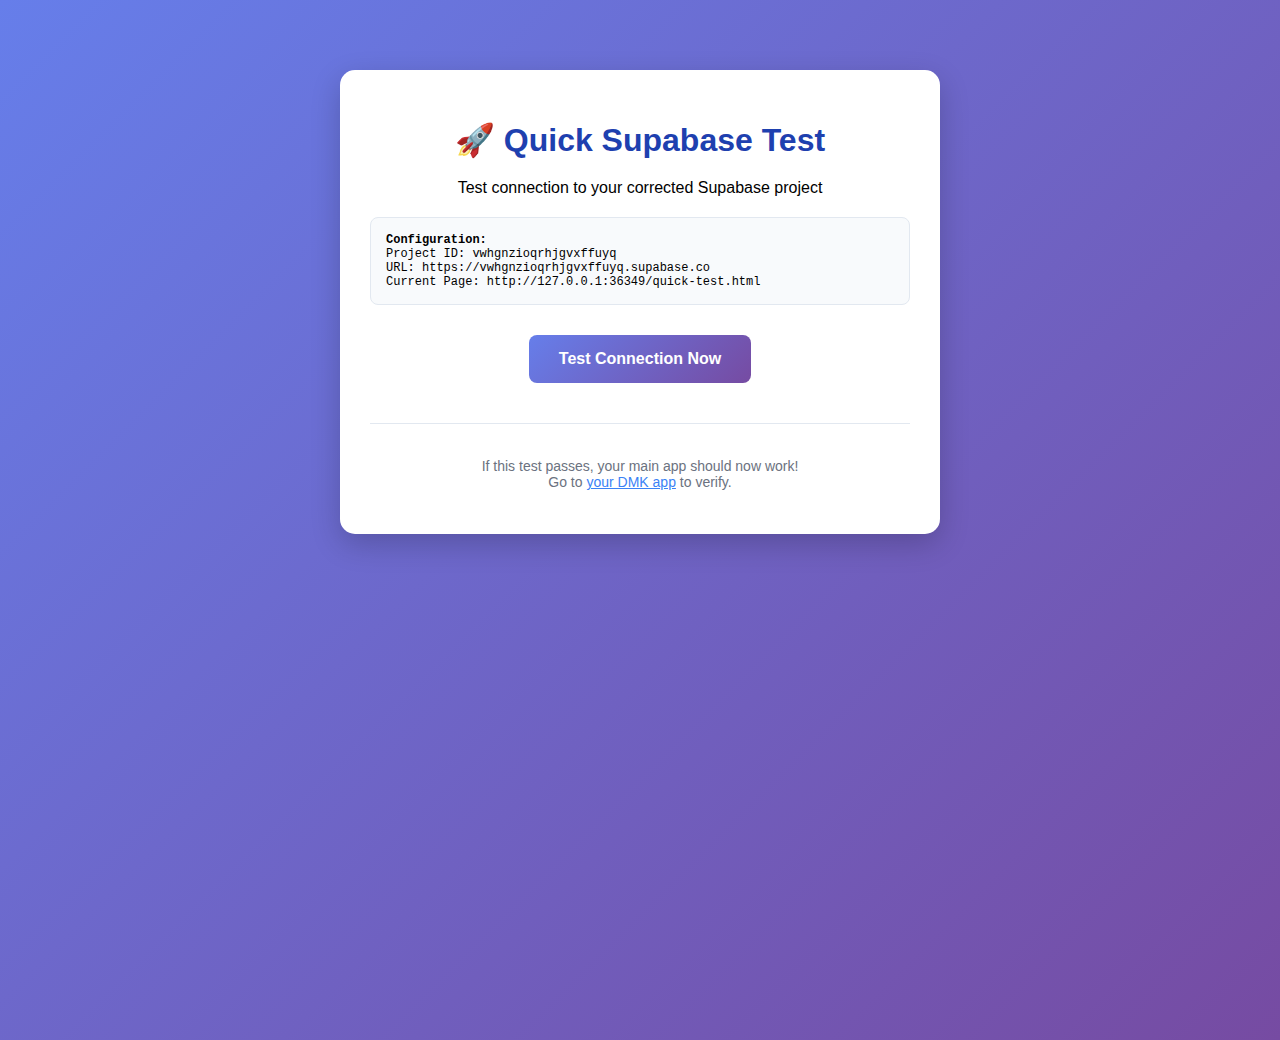
<file: quick-test.html>
<!DOCTYPE html>
<html lang="en">
<head>
    <meta charset="UTF-8">
    <meta name="viewport" content="width=device-width, initial-scale=1.0">
    <title>Quick Supabase Connection Test</title>
    <style>
        body {
            font-family: -apple-system, BlinkMacSystemFont, 'Segoe UI', Roboto, sans-serif;
            max-width: 600px;
            margin: 50px auto;
            padding: 20px;
            background: linear-gradient(135deg, #667eea 0%, #764ba2 100%);
            min-height: 100vh;
        }
        .container {
            background: white;
            padding: 30px;
            border-radius: 15px;
            box-shadow: 0 10px 30px rgba(0,0,0,0.2);
            text-align: center;
        }
        h1 {
            color: #1e40af;
            margin-bottom: 20px;
        }
        .status {
            padding: 15px;
            border-radius: 8px;
            margin: 15px 0;
            font-weight: 500;
        }
        .success {
            background: #d1fae5;
            color: #065f46;
            border: 2px solid #10b981;
        }
        .error {
            background: #fee2e2;
            color: #991b1b;
            border: 2px solid #ef4444;
        }
        .info {
            background: #dbeafe;
            color: #1e40af;
            border: 2px solid #3b82f6;
        }
        button {
            background: linear-gradient(135deg, #667eea 0%, #764ba2 100%);
            color: white;
            border: none;
            padding: 15px 30px;
            border-radius: 8px;
            cursor: pointer;
            font-size: 16px;
            font-weight: 600;
            margin: 10px;
            transition: transform 0.2s;
        }
        button:hover {
            transform: translateY(-2px);
        }
        button:disabled {
            background: #9ca3af;
            cursor: not-allowed;
            transform: none;
        }
        .config {
            background: #f8fafc;
            padding: 15px;
            border-radius: 8px;
            font-family: monospace;
            font-size: 12px;
            text-align: left;
            margin: 20px 0;
            border: 1px solid #e2e8f0;
        }
        .loader {
            border: 3px solid #f3f4f6;
            border-top: 3px solid #667eea;
            border-radius: 50%;
            width: 20px;
            height: 20px;
            animation: spin 1s linear infinite;
            display: inline-block;
            margin-right: 10px;
        }
        @keyframes spin {
            0% { transform: rotate(0deg); }
            100% { transform: rotate(360deg); }
        }
    </style>
</head>
<body>
    <div class="container">
        <h1>🚀 Quick Supabase Test</h1>
        <p>Test connection to your corrected Supabase project</p>

        <div class="config">
            <strong>Configuration:</strong><br>
            Project ID: vwhgnzioqrhjgvxffuyq<br>
            URL: https://vwhgnzioqrhjgvxffuyq.supabase.co<br>
            Current Page: <span id="currentUrl"></span>
        </div>

        <button onclick="testConnection()" id="testBtn">
            Test Connection Now
        </button>

        <div id="results"></div>

        <div style="margin-top: 30px; padding-top: 20px; border-top: 1px solid #e2e8f0;">
            <p style="font-size: 14px; color: #6b7280;">
                If this test passes, your main app should now work!<br>
                Go to <a href="/dmk/" style="color: #3b82f6;">your DMK app</a> to verify.
            </p>
        </div>
    </div>

    <script>
        const SUPABASE_URL = 'https://vwhgnzioqrhjgvxffuyq.supabase.co';
        const SUPABASE_ANON_KEY = 'eyJhbGciOiJIUzI1NiIsInR5cCI6IkpXVCJ9.eyJpc3MiOiJzdXBhYmFzZSIsInJlZiI6InZ3aGduemlvcXJoamd2eGZmdXlxIiwicm9sZSI6ImFub24iLCJpYXQiOjE3NjEzNzg2NzksImV4cCI6MjA3Njk1NDY3OX0.IukGQw9fwHFKWNsmhea-5z4fCOZ8S4b6G3QET1JrHSU';

        document.addEventListener('DOMContentLoaded', () => {
            document.getElementById('currentUrl').textContent = window.location.href;
        });

        function log(message, type = 'info') {
            const results = document.getElementById('results');
            const div = document.createElement('div');
            div.className = `status ${type}`;
            div.innerHTML = message;
            results.appendChild(div);
        }

        async function testConnection() {
            const btn = document.getElementById('testBtn');
            btn.disabled = true;
            btn.innerHTML = '<span class="loader"></span>Testing...';

            // Clear previous results
            document.getElementById('results').innerHTML = '';

            try {
                log('🔍 Testing basic API connectivity...', 'info');

                // Test 1: Basic health check
                const response = await fetch(`${SUPABASE_URL}/rest/v1/`, {
                    method: 'GET',
                    headers: {
                        'apikey': SUPABASE_ANON_KEY,
                        'Content-Type': 'application/json'
                    }
                });

                if (response.ok) {
                    log('✅ SUCCESS! Supabase API is reachable and responding', 'success');

                    // Test 2: Try to access partners table
                    log('🔍 Testing partners table access...', 'info');

                    const partnersResponse = await fetch(`${SUPABASE_URL}/rest/v1/partners?select=count&limit=1`, {
                        method: 'GET',
                        headers: {
                            'apikey': SUPABASE_ANON_KEY,
                            'Authorization': `Bearer ${SUPABASE_ANON_KEY}`,
                            'Content-Type': 'application/json'
                        }
                    });

                    if (partnersResponse.ok) {
                        const data = await partnersResponse.json();
                        log(`✅ PERFECT! Partners table accessible. Found ${data.length} records.`, 'success');
                        log('🎉 Your DMK app should now work perfectly!', 'success');

                        setTimeout(() => {
                            if (confirm('Test successful! Open your DMK app now?')) {
                                window.open('/dmk/', '_blank');
                            }
                        }, 1000);

                    } else if (partnersResponse.status === 404) {
                        log('⚠️ Connection works but partners table not found. You may need to create the database schema.', 'error');
                        log('💡 Go to Supabase SQL Editor and run your schema.sql file', 'info');
                    } else {
                        log(`⚠️ Connection works but got status ${partnersResponse.status} accessing partners table`, 'error');
                    }

                } else {
                    throw new Error(`HTTP ${response.status}: ${response.statusText}`);
                }

            } catch (error) {
                if (error.message.includes('NetworkError') || error.message.includes('fetch')) {
                    log('❌ CORS/Network Error: Still blocked!', 'error');
                    log('🔧 Solutions:', 'info');
                    log('1. Add http://localhost:8080 to Supabase CORS origins', 'info');
                    log('2. Wait 5-10 minutes after saving CORS settings', 'info');
                    log('3. Hard refresh this page (Ctrl+Shift+R)', 'info');
                    log('4. Check if Supabase project is active (not paused)', 'info');
                } else {
                    log(`❌ Unexpected error: ${error.message}`, 'error');
                }

                log('🆘 If this keeps failing, your network/ISP might be blocking Supabase', 'error');
            } finally {
                btn.disabled = false;
                btn.innerHTML = 'Test Connection Now';
            }
        }

        // Auto-run test after 1 second
        setTimeout(() => {
            if (confirm('Auto-run connection test now?')) {
                testConnection();
            }
        }, 1000);
    </script>
</body>
</html>
</file>
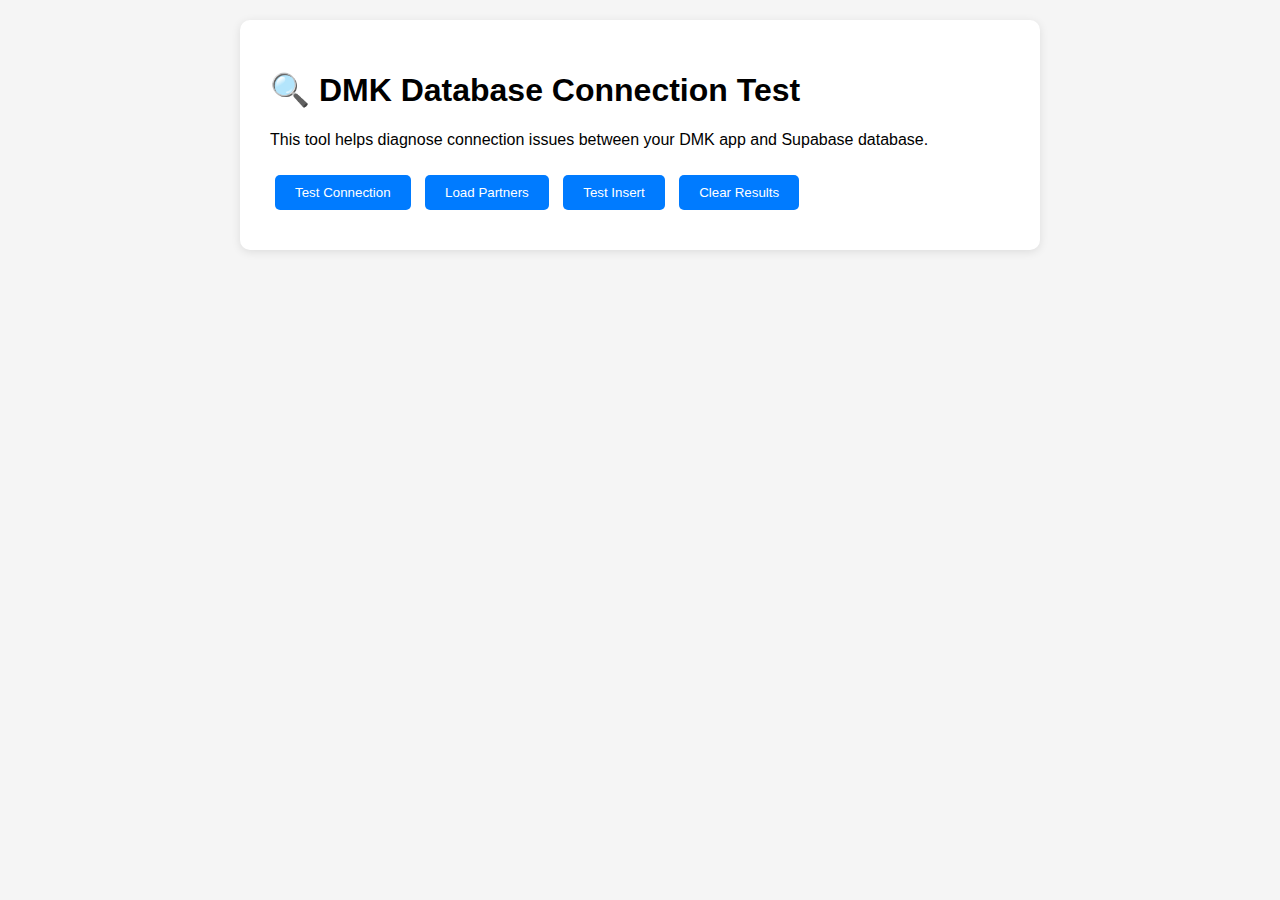
<file: test-db.html>
<!DOCTYPE html>
<html lang="en">
<head>
    <meta charset="UTF-8">
    <meta name="viewport" content="width=device-width, initial-scale=1.0">
    <title>DMK Database Connection Test</title>
    <style>
        body {
            font-family: -apple-system, BlinkMacSystemFont, 'Segoe UI', Roboto, sans-serif;
            max-width: 800px;
            margin: 0 auto;
            padding: 20px;
            background: #f5f5f5;
        }
        .container {
            background: white;
            padding: 30px;
            border-radius: 10px;
            box-shadow: 0 2px 10px rgba(0,0,0,0.1);
        }
        .status {
            padding: 15px;
            border-radius: 8px;
            margin: 10px 0;
        }
        .success { background: #d4edda; color: #155724; border: 1px solid #c3e6cb; }
        .error { background: #f8d7da; color: #721c24; border: 1px solid #f5c6cb; }
        .info { background: #cce7ff; color: #004085; border: 1px solid #b3d7ff; }
        .warning { background: #fff3cd; color: #856404; border: 1px solid #ffeaa7; }
        button {
            background: #007bff;
            color: white;
            border: none;
            padding: 10px 20px;
            border-radius: 5px;
            cursor: pointer;
            margin: 10px 5px;
        }
        button:hover { background: #0056b3; }
        button:disabled { background: #6c757d; cursor: not-allowed; }
        pre {
            background: #f8f9fa;
            padding: 15px;
            border-radius: 5px;
            overflow-x: auto;
            font-size: 12px;
        }
        .loader {
            border: 3px solid #f3f3f3;
            border-top: 3px solid #007bff;
            border-radius: 50%;
            width: 20px;
            height: 20px;
            animation: spin 1s linear infinite;
            display: inline-block;
            margin-right: 10px;
        }
        @keyframes spin {
            0% { transform: rotate(0deg); }
            100% { transform: rotate(360deg); }
        }
    </style>
</head>
<body>
    <div class="container">
        <h1>🔍 DMK Database Connection Test</h1>
        <p>This tool helps diagnose connection issues between your DMK app and Supabase database.</p>

        <div id="status"></div>

        <div>
            <button onclick="testConnection()" id="testBtn">Test Connection</button>
            <button onclick="testPartners()" id="partnersBtn">Load Partners</button>
            <button onclick="testInsert()" id="insertBtn">Test Insert</button>
            <button onclick="clearResults()" id="clearBtn">Clear Results</button>
        </div>

        <div id="results"></div>
    </div>

    <script type="module">
        // Supabase configuration (same as your app)
        const SUPABASE_URL = 'https://vwhgnzioqrhjgvxffuyq.supabase.co';
        const SUPABASE_ANON_KEY = 'eyJhbGciOiJIUzI1NiIsInR5cCI6IkpXVCJ9.eyJpc3MiOiJzdXBhYmFzZSIsInJlZiI6InZ3aGduemlvcXJoamd2eGZmdXlxIiwicm9sZSI6ImFub24iLCJpYXQiOjE3NjEzNzg2NzksImV4cCI6MjA3Njk1NDY3OX0.IukGQw9fwHFKWNsmhea-5z4fCOZ8S4b6G3QET1JrHSU';

        // Import Supabase from CDN
        import { createClient } from 'https://cdn.skypack.dev/@supabase/supabase-js@2';

        const supabase = createClient(SUPABASE_URL, SUPABASE_ANON_KEY);

        function log(message, type = 'info') {
            const results = document.getElementById('results');
            const timestamp = new Date().toLocaleTimeString();
            const div = document.createElement('div');
            div.className = `status ${type}`;
            div.innerHTML = `<strong>${timestamp}:</strong> ${message}`;
            results.appendChild(div);
            results.scrollTop = results.scrollHeight;
        }

        function setLoading(button, loading = true) {
            if (loading) {
                button.disabled = true;
                button.innerHTML = `<span class="loader"></span>Testing...`;
            } else {
                button.disabled = false;
                button.innerHTML = button.id === 'testBtn' ? 'Test Connection' :
                                  button.id === 'partnersBtn' ? 'Load Partners' :
                                  button.id === 'insertBtn' ? 'Test Insert' : 'Clear Results';
            }
        }

        window.testConnection = async function() {
            const btn = document.getElementById('testBtn');
            setLoading(btn, true);

            try {
                log('🔍 Testing basic Supabase connection...', 'info');

                // Test 1: Basic API health check
                const response = await fetch(`${SUPABASE_URL}/rest/v1/`, {
                    headers: {
                        'apikey': SUPABASE_ANON_KEY,
                        'Content-Type': 'application/json'
                    }
                });

                if (!response.ok) {
                    throw new Error(`HTTP ${response.status}: ${response.statusText}`);
                }

                log('✅ Supabase API is accessible', 'success');

                // Test 2: Database connection
                const { data, error } = await supabase.from('partners').select('count', { count: 'exact', head: true });

                if (error) {
                    throw error;
                }

                log(`✅ Database connection successful! Found ${data} partners in database.`, 'success');
                log(`🔗 Project URL: ${SUPABASE_URL}`, 'info');
                log(`🔑 Using API Key: ${SUPABASE_ANON_KEY.substring(0, 20)}...`, 'info');

            } catch (error) {
                log(`❌ Connection failed: ${error.message}`, 'error');
                log(`🔍 Debug info: ${JSON.stringify(error, null, 2)}`, 'warning');
            } finally {
                setLoading(btn, false);
            }
        };

        window.testPartners = async function() {
            const btn = document.getElementById('partnersBtn');
            setLoading(btn, true);

            try {
                log('📊 Loading partners from database...', 'info');

                const { data: partners, error } = await supabase
                    .from('partners')
                    .select('id, name, category, rating, promoted')
                    .limit(10);

                if (error) {
                    throw error;
                }

                if (!partners || partners.length === 0) {
                    log('⚠️ No partners found in database', 'warning');
                    log('This might be why your app shows "Failed to load Partners"', 'warning');
                    log('💡 Try running the seed_data.sql script in Supabase SQL Editor', 'info');
                } else {
                    log(`✅ Successfully loaded ${partners.length} partners:`, 'success');

                    const partnersHtml = partners.map(p =>
                        `<div style="margin: 5px 0; padding: 10px; background: #f8f9fa; border-radius: 3px;">
                            <strong>${p.name}</strong> (${p.category}) - ⭐${p.rating} ${p.promoted ? '🌟 Featured' : ''}
                        </div>`
                    ).join('');

                    const div = document.createElement('div');
                    div.className = 'status success';
                    div.innerHTML = `<strong>Partners in database:</strong><br>${partnersHtml}`;
                    document.getElementById('results').appendChild(div);
                }

            } catch (error) {
                log(`❌ Failed to load partners: ${error.message}`, 'error');

                if (error.message.includes('relation "partners" does not exist')) {
                    log('🔧 The partners table doesn\'t exist. Run schema.sql in Supabase SQL Editor.', 'warning');
                } else if (error.message.includes('permission denied')) {
                    log('🔒 Permission denied. Check Row Level Security policies.', 'warning');
                } else {
                    log(`🔍 Debug info: ${JSON.stringify(error, null, 2)}`, 'warning');
                }
            } finally {
                setLoading(btn, false);
            }
        };

        window.testInsert = async function() {
            const btn = document.getElementById('insertBtn');
            setLoading(btn, true);

            try {
                log('🧪 Testing database write permissions...', 'info');

                // Try to insert a test partner
                const testPartner = {
                    name: 'Test Partner - ' + Date.now(),
                    category: 'restaurant',
                    description: 'Test partner for connection testing',
                    location: 'Test Location',
                    phone: '+254700000000',
                    rating: 4.0,
                    image: 'https://via.placeholder.com/300x200',
                    promoted: false
                };

                const { data, error } = await supabase
                    .from('partners')
                    .insert([testPartner])
                    .select()
                    .single();

                if (error) {
                    throw error;
                }

                log('✅ Test insert successful!', 'success');
                log(`📝 Created test partner: ${data.name}`, 'success');

                // Clean up - delete the test partner
                const { error: deleteError } = await supabase
                    .from('partners')
                    .delete()
                    .eq('id', data.id);

                if (deleteError) {
                    log('⚠️ Could not delete test partner, but insert worked', 'warning');
                } else {
                    log('🧹 Test partner cleaned up successfully', 'success');
                }

            } catch (error) {
                log(`❌ Insert test failed: ${error.message}`, 'error');

                if (error.message.includes('permission denied')) {
                    log('🔒 Write permission denied. Your app can read but not write.', 'warning');
                } else {
                    log(`🔍 Debug info: ${JSON.stringify(error, null, 2)}`, 'warning');
                }
            } finally {
                setLoading(btn, false);
            }
        };

        window.clearResults = function() {
            document.getElementById('results').innerHTML = '';
            log('🧹 Results cleared', 'info');
        };

        // Auto-run basic connection test on load
        window.addEventListener('load', () => {
            log('🚀 DMK Database Test Tool loaded', 'info');
            log('Click "Test Connection" to verify your Supabase setup', 'info');
        });
    </script>
</body>
</html>
</file>
